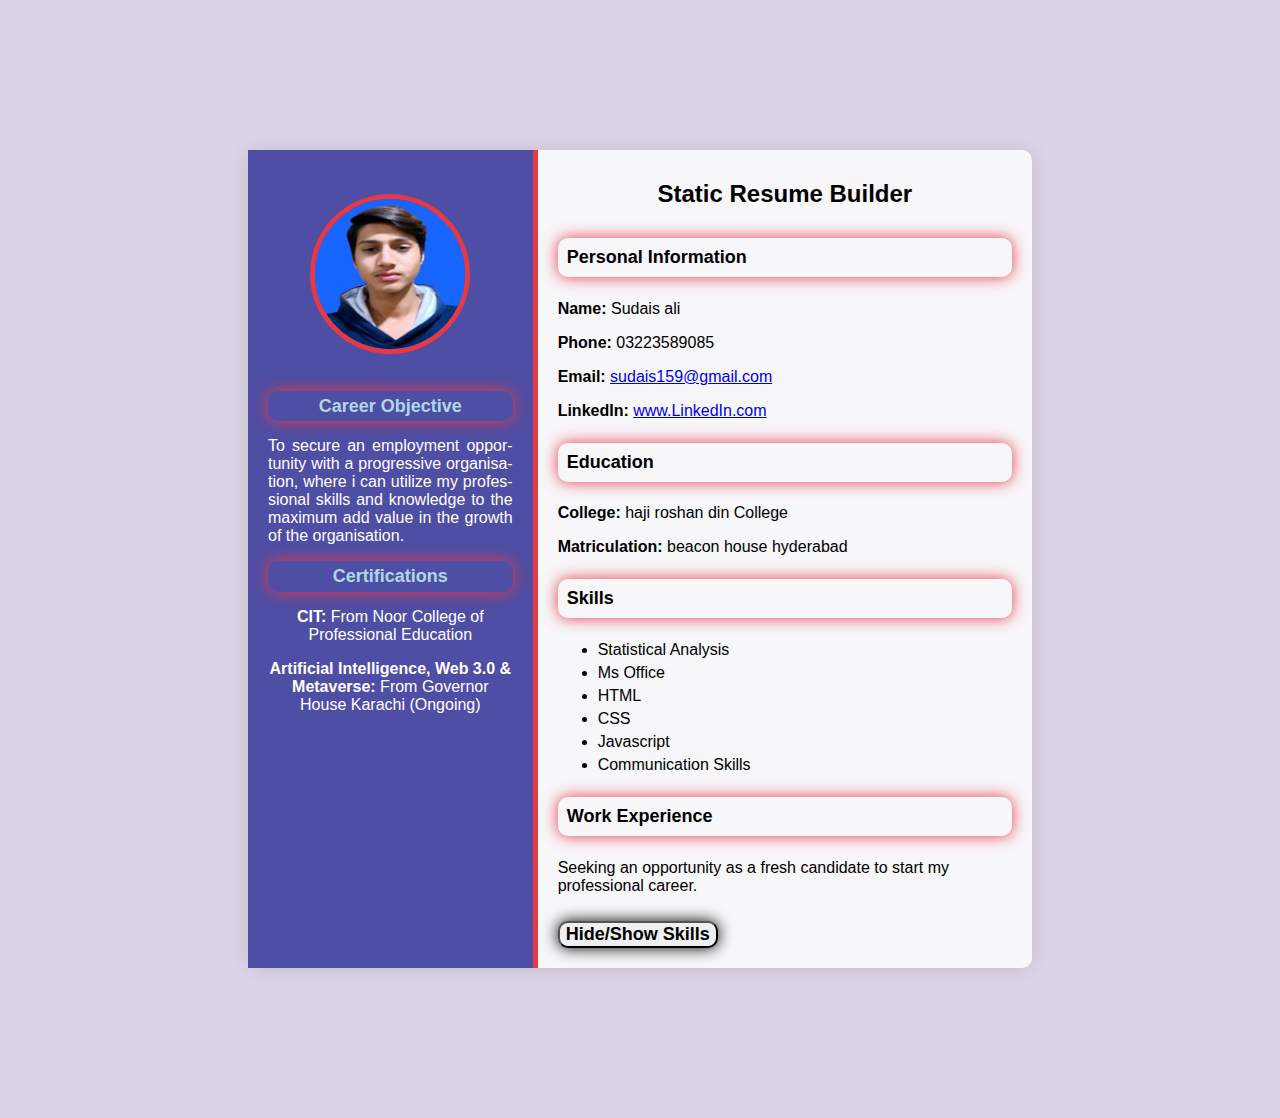
<file: milstone/index.html>
<!DOCTYPE html>
<html lang="en">
<head>
    <meta charset="UTF-8">
    <meta name="viewport" content="width=device-width, initial-scale=1.0">
    <title>Static Resume Builder</title>
    <link rel="stylesheet" href="style.css">
</head>
<body>
    <div class="resume-container">
        <!-- Left Section -->
         <div class="left-section">
            <img src="sudais .jpg" alt="Profile Picture" class="profile-picture">
            <section id="objective">
                <h3 style="color: lightblue">Career Objective</h3>
                <p style="text-align: justify; hyphens: auto;">To secure an employment opportunity with a progressive organisation, where i can utilize my professional skills and knowledge to the maximum add value in the growth of the organisation.</p>
            </section>

            <section id="certification">
                <h3 style="color: lightblue;">Certifications</h3>
                <p><b>CIT:</b> From Noor College of Professional Education</p>
                <p><b>Artificial Intelligence, Web 3.0 & Metaverse:</b> From Governor House Karachi (Ongoing)</p>
            </section>
         </div>

         <!-- Right Section -->
          <div class="right-section">
            <h1>Static Resume Builder</h1>
            <!-- Personal Information -->
             <section id="personal-info">
                <h3>Personal Information</h3>
                <p><b>Name:</b> Sudais ali</p>
                <p><b>Phone:</b> 03223589085</p>
                <p><b>Email:</b> <a href="mailto:syedashanzay04@gmail.com">sudais159@gmail.com</a></p>
                <p><b>LinkedIn:</b> <a href="https://www.linkedin.com/in/sudais-ali-5b53a2277" target="_blank">www.LinkedIn.com</a></p>
             </section>

             <!-- Education Section -->
              <section id="education">
                <h3>Education</h3>
                <p><b>College:</b> haji roshan din College</p>
                <p><b>Matriculation:</b> beacon house hyderabad</p>
              </section>

              <!-- Skills Section -->
               <section id="skills">
                <h3>Skills</h3>
                <ul>
                    <li>Statistical Analysis</li>
                    <li>Ms Office</li>
                    <li>HTML</li>
                    <li>CSS</li>
                    <li>Javascript</li>
                    <li>Communication Skills</li>
                </ul>
               </section>

               <!-- Work Experience Section -->
                <section id="work-experience">
                    <h3>Work Experience</h3>
                    <p>Seeking an opportunity as a fresh candidate to start my professional career.</p>
                </section>

                <!-- Button to toggle Skills Section -->
                 <button id="toggle-skills"><b>Hide/Show Skills</b></button>
            </div>
    </div>
    <script src="main.js"></script>
</body>
</html>
</file>
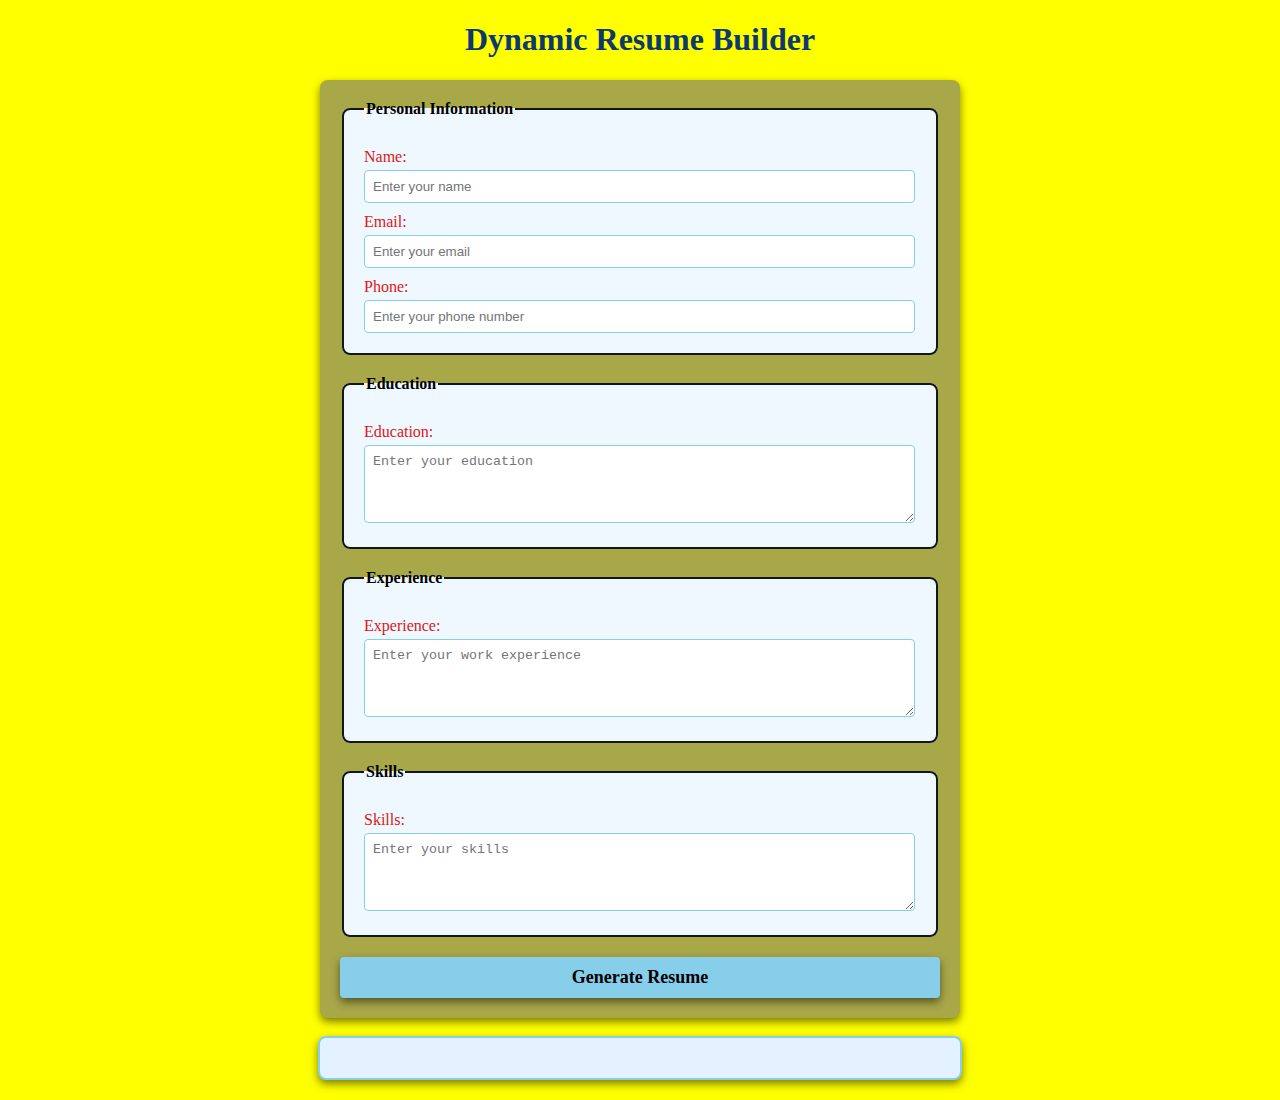
<file: milstone3/index.html>
<!DOCTYPE html>
<html lang="en">
<head>
    <meta charset="UTF-8">
    <meta name="viewport" content="width=device-width, initial-scale=1.0">
    <title>Dynamic Resume Builder</title>
    <link rel="stylesheet" href="style.css">
</head>
<body>
    <h1>Dynamic Resume Builder</h1>
    <form id="resume-form">
        <fieldset>
            <legend>Personal Information</legend>
            <label for="name">Name:</label>
            <input type="text" id="name" placeholder="Enter your name" required>

            <label for="email">Email:</label>
            <input type="email" id="email" placeholder="Enter your email" required>

            <label for="phone">Phone:</label>
            <input type="tel" id="phone" placeholder="Enter your phone number" required>
        </fieldset>

        <fieldset>
            <legend>Education</legend>
            <label for="education">Education:</label>
            <textarea id="education" placeholder="Enter your education" rows="4" required></textarea>
        </fieldset>

        <fieldset>
            <legend>Experience</legend>
            <label for="experience">Experience:</label>
            <textarea id="experience" placeholder="Enter your work experience" rows="4" required></textarea>
        </fieldset>

        <fieldset>
            <legend>Skills</legend>
            <label for="skills">Skills:</label>
            <textarea id="skills" placeholder="Enter your skills" rows="4" required></textarea>
        </fieldset>

        <button type="submit"><b>Generate Resume</b></button>
    </form>

    <br>

    <!-- Dynamic Resume -->
     <div id="resume-display">
        <!-- Resume will be genrated below -->
     </div>

     <script src="script.js"></script>

</body>
</html>
</file>
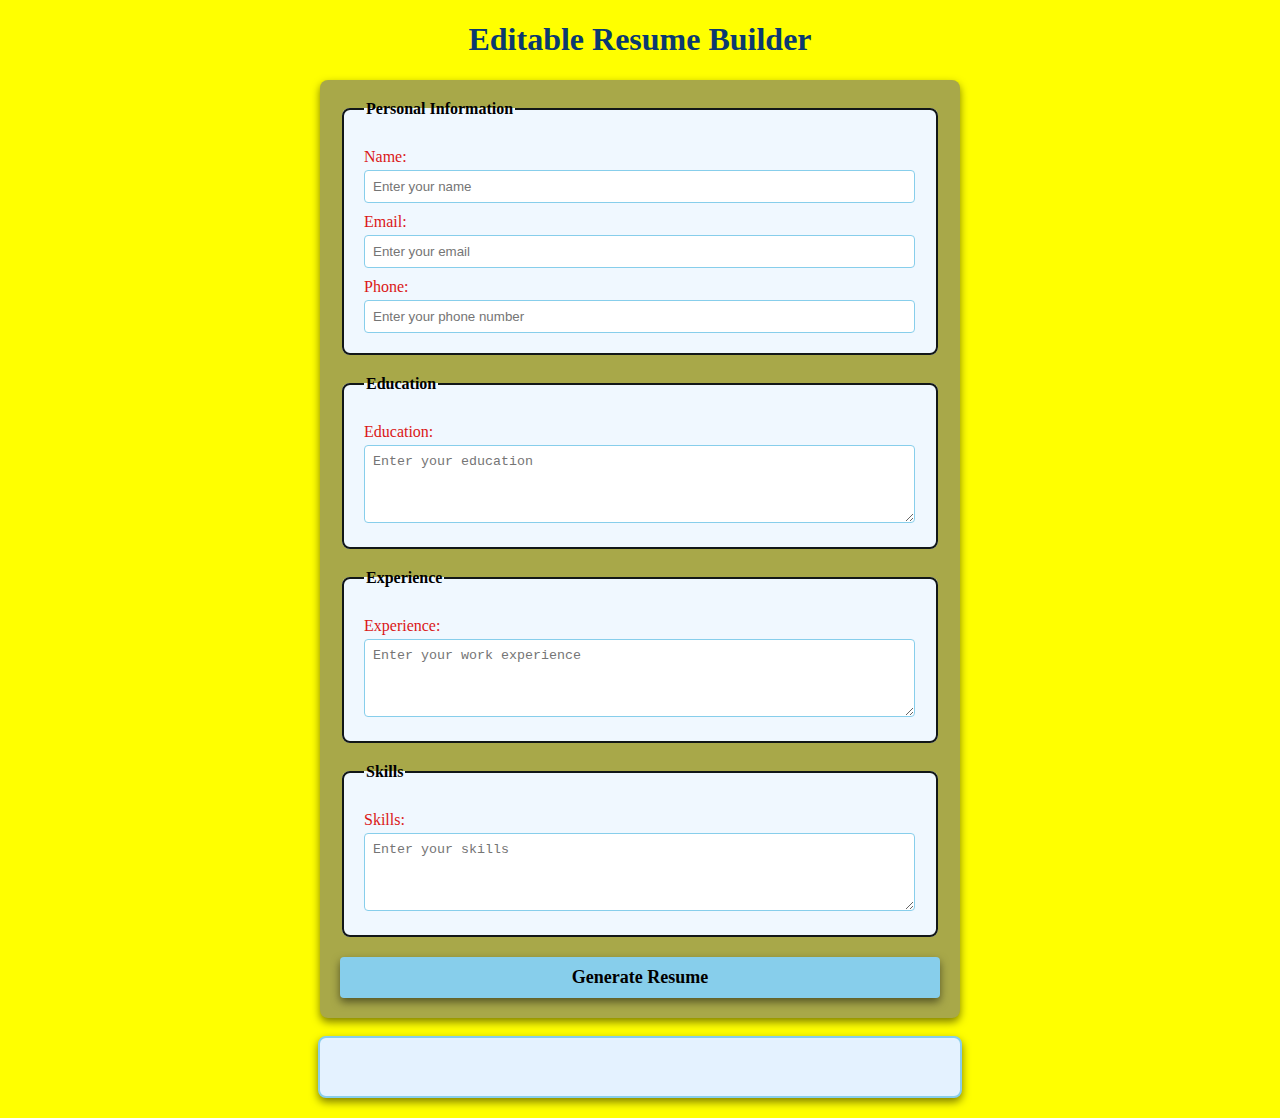
<file: milstone4/index.html>
<!DOCTYPE html>
<html lang="en">
<head>
    <meta charset="UTF-8">
    <meta name="viewport" content="width=device-width, initial-scale=1.0">
    <title>Editable Resume Builder</title>
    <link rel="stylesheet" href="style.css">
</head>
<body>
    <h1>Editable Resume Builder</h1>
    <form id="resume-form">
        <fieldset>
            <legend>Personal Information</legend>
            <label for="name">Name:</label>
            <input type="text" id="name" placeholder="Enter your name" required>

            <label for="email">Email:</label>
            <input type="email" id="email" placeholder="Enter your email" required>

            <label for="phone">Phone:</label>
            <input type="tel" id="phone" placeholder="Enter your phone number" required>
        </fieldset>

        <fieldset>
            <legend>Education</legend>
            <label for="education">Education:</label>
            <textarea id="education" placeholder="Enter your education" rows="4" required></textarea>
        </fieldset>

        <fieldset>
            <legend>Experience</legend>
            <label for="experience">Experience:</label>
            <textarea id="experience" placeholder="Enter your work experience" rows="4" required></textarea>
        </fieldset>

        <fieldset>
            <legend>Skills</legend>
            <label for="skills">Skills:</label>
            <textarea id="skills" placeholder="Enter your skills" rows="4" required></textarea>
        </fieldset>

        <button type="submit"><b>Generate Resume</b></button>
    </form>

    <br>

    <!-- dynamic and Editable Resume -->
     <div id="resume-display" contenteditable="true">
        <!-- Resume will be genrated below -->
     </div>

     <script src="script.js"></script>
</body>
</html>
</file>
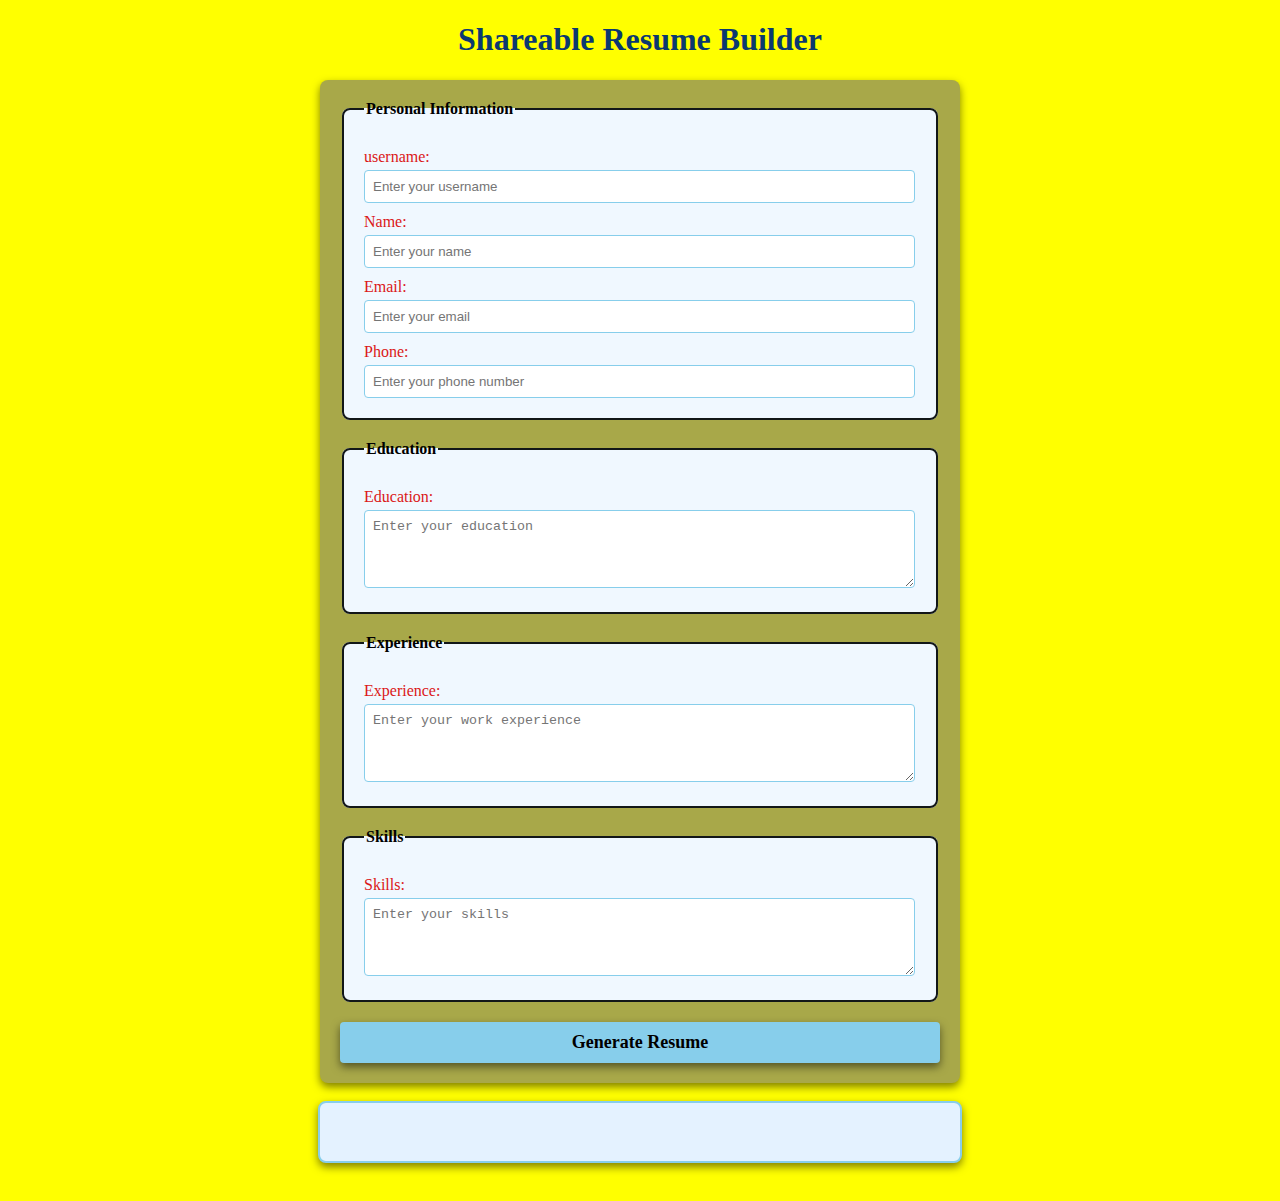
<file: milstone5/index.html>
<!DOCTYPE html>
<html lang="en">
<head>
    <meta charset="UTF-8">
    <meta name="viewport" content="width=device-width, initial-scale=1.0">
    <title>Shareable Resume Builder</title>
    <link rel="stylesheet" href="style.css">
</head>
<body>
    <h1>Shareable Resume Builder</h1>
    <form id="resume-form">
        <fieldset>
            <legend>Personal Information</legend>

            <label for="username">username:</label>
            <input type="text" id="username" placeholder="Enter your username" required>

            <label for="name">Name:</label>
            <input type="text" id="name" placeholder="Enter your name" required>

            <label for="email">Email:</label>
            <input type="email" id="email" placeholder="Enter your email" required>

            <label for="phone">Phone:</label>
            <input type="tel" id="phone" placeholder="Enter your phone number" required>
        </fieldset>

        <fieldset>
            <legend>Education</legend>
            <label for="education">Education:</label>
            <textarea id="education" placeholder="Enter your education" rows="4" required></textarea>
        </fieldset>

        <fieldset>
            <legend>Experience</legend>
            <label for="experience">Experience:</label>
            <textarea id="experience" placeholder="Enter your work experience" rows="4" required></textarea>
        </fieldset>

        <fieldset>
            <legend>Skills</legend>
            <label for="skills">Skills:</label>
            <textarea id="skills" placeholder="Enter your skills" rows="4" required></textarea>
        </fieldset>

        <button type="submit"><b>Generate Resume</b></button>
    </form>

    <br>

    <!-- dynamic and Editable Resume -->
     <div id="resume-display" contenteditable="true">
        <!-- Resume will be genrated below -->
     </div>
    <br>
     <!--section for the shearable link and download option -->
     <div id="shareable-link-container" style="display:none;">
        <h2>Shareable link</h2>
        <p>here is your unique link to view or edit your resume:</p>
        <a href="#" id="shareable-link" target="_blank"></a>
        <br>
        <button id="download-pdf">Download as PDF</button>
     </div>
    
              
     <script src="script.js"></script>
</body>
</html>
</file>
<file: milstone/style.css>
/* General Styling */
body {
    font-family: 'Arial', sans-serif;
    background-color: #dad4e4;
    margin: 0;
    padding: 150px;
}

.resume-container {
    display: flex;
    background-color: rgba(255, 255, 255, 0.79);
    width: 80%;
    margin: 0 auto;
    border-radius: 10px;
    box-shadow: 0 0 20px rgba(0, 0, 0, 0.1);
}

/* Left Section Styling */
.left-section {
    background-color: rgb(78, 78, 164);
    color: white;
    padding: 20px;
    width: 35%;
    text-align: center;
    border-right: 5px solid #e63946;
}

.profile-picture {
    width: 150px;
    height: 150px;
    margin-top: 10%;
    border-radius: 50%;
    border: 5px solid #e63946;
    margin-bottom: 20px;
}

h1 {
    font-size: 24px;
    margin: 10px 0;
    margin-bottom: 30px;
    text-align: center;
}

h3 {
    font-size: 18px;
    padding: 2%;
    margin: 20px 0 10px;
    color: black;
    border-radius: 10px;
    box-shadow: 0 0 15px #e63946;
    margin-top: 5%;
    margin-bottom: 5%;
}

ul {
    list-style-type: fill round;
    padding: 10;
    margin: 10px 0;
}

ul li {
    margin: 5px 0;
}

/* Right Section Styling */
.right-section {
    padding: 20px;
    width: 65%;
}

button {
    font-family: Arial, sans-serif;
    border-radius: 10px;
    box-shadow: 0 0 15px black;
    cursor: pointer;
    margin-top: 10px;
    font-size: 18px;
}

button:hover {
    background-color: #ff737c;
}
</file>
<file: milstone3/style.css>
/* Styling form and resume sections */

body {
    font-family: 'Times New Roman', Times, serif;
    margin: 20px;
    padding: 0;
    background-color: yellow;
}

form {
    margin: auto;
    background-color: rgb(168, 168, 73);
    border-radius: 8px;
    box-shadow: 0 4px 8px rgba(0, 0, 0, 0.5);
    padding: 20px;
    max-width: 600px;
}

h1 {
    text-align: center;
    color: rgb(11, 57, 112);
}

fieldset {
    border: 2px solid rgb(18, 23, 24);
    border-radius: 8px;
    padding: 20px;
    margin-bottom: 20px;
    background-color: aliceblue;
}

legend {
    font-weight: bold;
    text-align: left;
    color: rgb(0, 0, 0);
}

label {
    display: block;
    margin-top: 10px;
    color: rgb(219, 23, 23);

}

input,textarea {
    margin-top: 4px;
    padding: 8px;
    width: calc(100% - 1px);
    border: 1px solid skyblue;
    border-radius: 4px;
    box-sizing: border-box;
}

button {
    display: block;
    width: 100%;
    background-color: skyblue;
    color: black;
    border: none;
    border-radius: 4px;
    box-shadow: 0 4px 8px rgba(0, 0, 0, 0.5);
    margin-top: 10px;
    font-size: 18px;
    font-family: 'Times New Roman', Times, serif;
    padding: 10px;
    cursor: pointer;
}

button :hover {
    color:blue;
}

#resume-display {
    max-width: 600px;
    margin: auto;
    padding: 20px;
    border: 2px solid skyblue;
    border-radius: 8px;
    background-color: rgb(228, 242, 255);
    box-shadow: 0 4px 8px rgba(0, 0, 0, 0.5);
}

#resume-display h2 {
    color: black;
}
</file>
<file: milstone4/style.css>
/* Styling form and resume sections */

body {
    font-family: 'Times New Roman', Times, serif;
    margin: 20px;
    padding: 0;
    background-color: yellow;
}

form {
    margin: auto;
    background-color: rgb(168, 168, 73);
    border-radius: 8px;
    box-shadow: 0 4px 8px rgba(0, 0, 0, 0.5);
    padding: 20px;
    max-width: 600px;
}

h1 {
    text-align: center;
    color: rgb(11, 57, 112);
}

fieldset {
    border: 2px solid rgb(18, 23, 24);
    border-radius: 8px;
    padding: 20px;
    margin-bottom: 20px;
    background-color: aliceblue;
}

legend {
    font-weight: bold;
    text-align: left;
    color: rgb(0, 0, 0);
}

label {
    display: block;
    margin-top: 10px;
    color: rgb(219, 23, 23);

}

input,textarea {
    margin-top: 4px;
    padding: 8px;
    width: calc(100% - 1px);
    border: 1px solid skyblue;
    border-radius: 4px;
    box-sizing: border-box;
}

button {
    display: block;
    width: 100%;
    background-color: skyblue;
    color: black;
    border: none;
    border-radius: 4px;
    box-shadow: 0 4px 8px rgba(0, 0, 0, 0.5);
    margin-top: 10px;
    font-size: 18px;
    font-family: 'Times New Roman', Times, serif;
    padding: 10px;
    cursor: pointer;
}

button :hover {
    color:blue;
}

#resume-display {
    max-width: 600px;
    margin: auto;
    padding: 20px;
    border: 2px solid skyblue;
    border-radius: 8px;
    background-color: rgb(228, 242, 255);
    box-shadow: 0 4px 8px rgba(0, 0, 0, 0.5);
    /*Making the resume Editable*/
    outline: none;
}

#resume-display h2 {
    color: black;
}
</file>
<file: milstone5/style.css>
/* Styling form and resume sections */

body {
    font-family: 'Times New Roman', Times, serif;
    margin: 20px;
    padding: 0;
    background-color: yellow;
}

form {
    margin: auto;
    background-color: rgb(168, 168, 73);
    border-radius: 8px;
    box-shadow: 0 4px 8px rgba(0, 0, 0, 0.5);
    padding: 20px;
    max-width: 600px;
}

h1 {
    text-align: center;
    color: rgb(11, 57, 112);
}

fieldset {
    border: 2px solid rgb(18, 23, 24);
    border-radius: 8px;
    padding: 20px;
    margin-bottom: 20px;
    background-color: aliceblue;
}

legend {
    font-weight: bold;
    text-align: left;
    color: rgb(0, 0, 0);
}

label {
    display: block;
    margin-top: 10px;
    color: rgb(219, 23, 23);

}

input,textarea {
    margin-top: 4px;
    padding: 8px;
    width: calc(100% - 1px);
    border: 1px solid skyblue;
    border-radius: 4px;
    box-sizing: border-box;
}

button {
    display: block;
    width: 100%;
    background-color: skyblue;
    color: black;
    border: none;
    border-radius: 4px;
    box-shadow: 0 4px 8px rgba(0, 0, 0, 0.5);
    margin-top: 10px;
    font-size: 18px;
    font-family: 'Times New Roman', Times, serif;
    padding: 10px;
    cursor: pointer;
}

button :hover {
    color:blue;
}

#resume-display {
    max-width: 600px;
    margin: auto;
    padding: 20px;
    border: 2px solid skyblue;
    border-radius: 8px;
    background-color: rgb(228, 242, 255);
    box-shadow: 0 4px 8px rgba(0, 0, 0, 0.5);
    /*Making the resume Editable*/
    outline: none;
}

#resume-display h2 {
    color: black;
}
</file>
